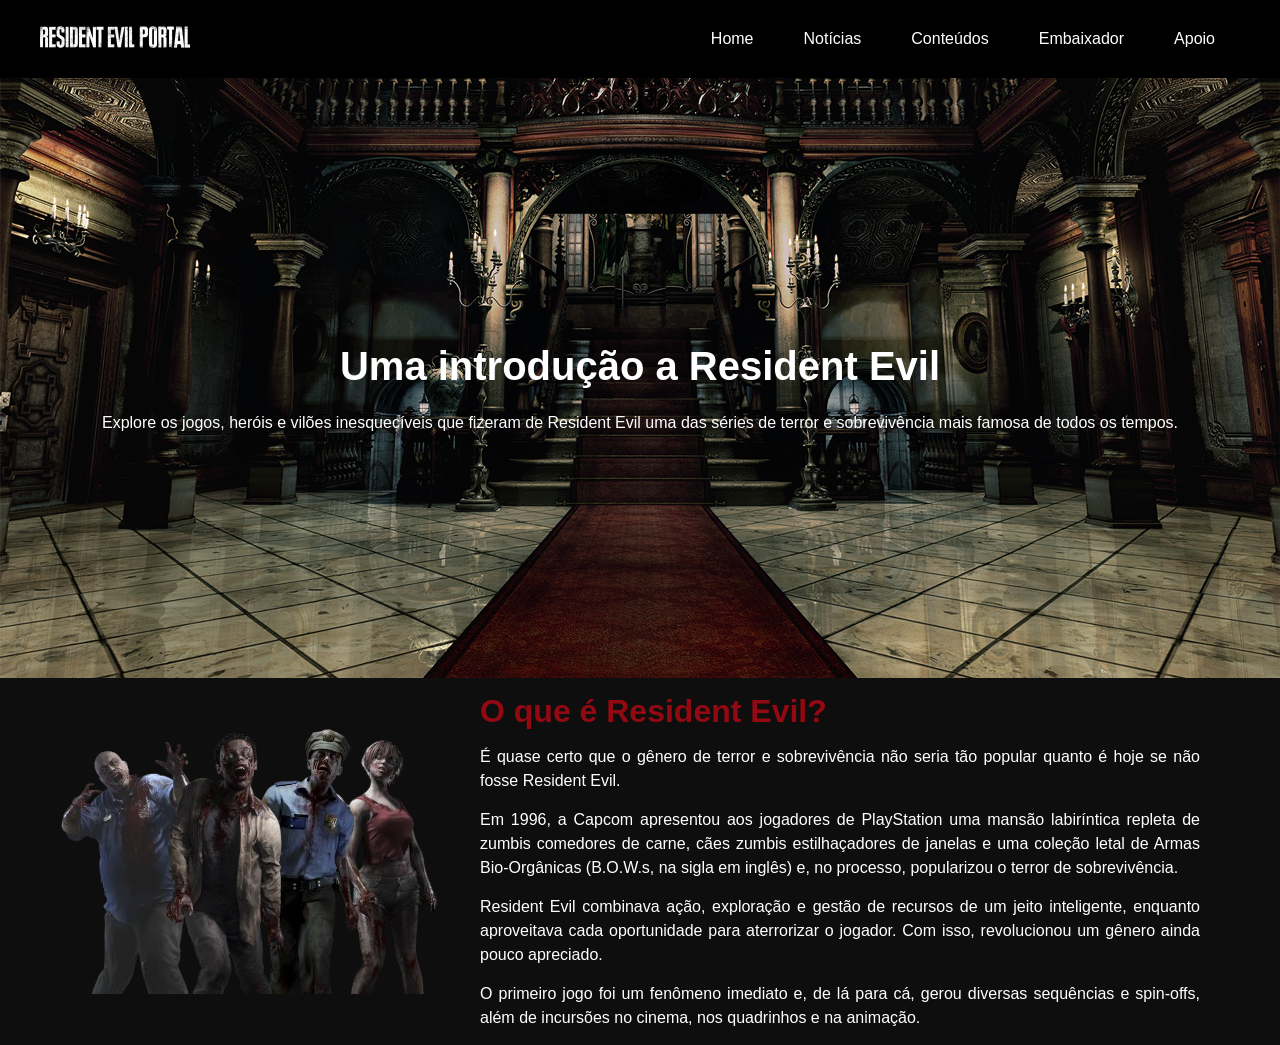
<file: resident-evil-project/index.html>
<!DOCTYPE html>
<html lang="pt-br">
<head>
    <meta charset="UTF-8">
    <meta name="viewport" content="width=device-width, initial-scale=1.0">
    <title>Resident Evil - História</title>

    <!-- CSS -->
    <link rel="stylesheet" href="css/style.css">

    <!-- Font Awsome -->
    <link rel="stylesheet" href="https://cdnjs.cloudflare.com/ajax/libs/font-awesome/6.7.2/css/all.min.css" integrity="sha512-Evv84Mr4kqVGRNSgIGL/F/aIDqQb7xQ2vcrdIwxfjThSH8CSR7PBEakCr51Ck+w+/U6swU2Im1vVX0SVk9ABhg==" crossorigin="anonymous" referrerpolicy="no-referrer" />

    <!-- Favicon -->
    <link rel="shortcut icon" href="img/favicon.jpeg" type="image/x-icon">
</head>
<body>
    <!-- Header -->
    <header id="header">
        <div id="logo">
            <a href="index.html"><img src="img/logo-re.png" alt="Logo"></a>
        </div>
        <nav id="nav">
            <ul id="nav-list">
                <li>
                    <a href="#">Home</a>
                </li>
                <li>
                    <a href="#">Notícias</a>
                </li>
                <li>
                    <a href="#">Conteúdos</a>
                </li>
                <li>
                    <a href="#">Embaixador</a>
                </li>
                <li>
                    <a href="#">Apoio</a>
                </li>
            </ul>
        </nav>
    </header>
    <!-- Header -->

    <!-- Main -->
    <main>
        <!-- Section 1 -->
        <section id="section1">
            <div class="introduction">
                <div class="content">
                    <h1>Uma introdução a Resident Evil</h1>
                    <p>
                        Explore os jogos, heróis e vilões inesquecíveis que fizeram de Resident Evil uma das séries de terror e sobrevivência mais famosa de todos os tempos.
                    </p>
                </div>
            </div>
        </section>
        <!-- Section 1 -->

        <!-- Section 2 -->
        <section id="section2">
            <div class="about-image">
                <img src="img/zombies.png" alt="Zombies">
            </div>
            <div class="about-content">
                <h2>O que é Resident Evil?</h2>

                <p>
                    É quase certo que o gênero de terror e sobrevivência não seria tão popular quanto é hoje se não fosse Resident Evil.
                </p>
                <p>
                    Em 1996, a Capcom apresentou aos jogadores de PlayStation uma mansão labiríntica repleta de zumbis comedores de carne, cães zumbis estilhaçadores de janelas e uma coleção letal de Armas Bio-Orgânicas (B.O.W.s, na sigla em inglês) e, no processo, popularizou o terror de sobrevivência.
                </p>
                <p>
                    Resident Evil combinava ação, exploração e gestão de recursos de um jeito inteligente, enquanto aproveitava cada oportunidade para aterrorizar o jogador. Com isso, revolucionou um gênero ainda pouco apreciado.
                </p>
                <p>
                    O primeiro jogo foi um fenômeno imediato e, de lá para cá, gerou diversas sequências e spin-offs, além de incursões no cinema, nos quadrinhos e na animação.
                </p>
            </div>
        </section>
         <!-- Section 2 -->
    </main>
    
    <script src="">

    </script>
</body>
</html>
</file>
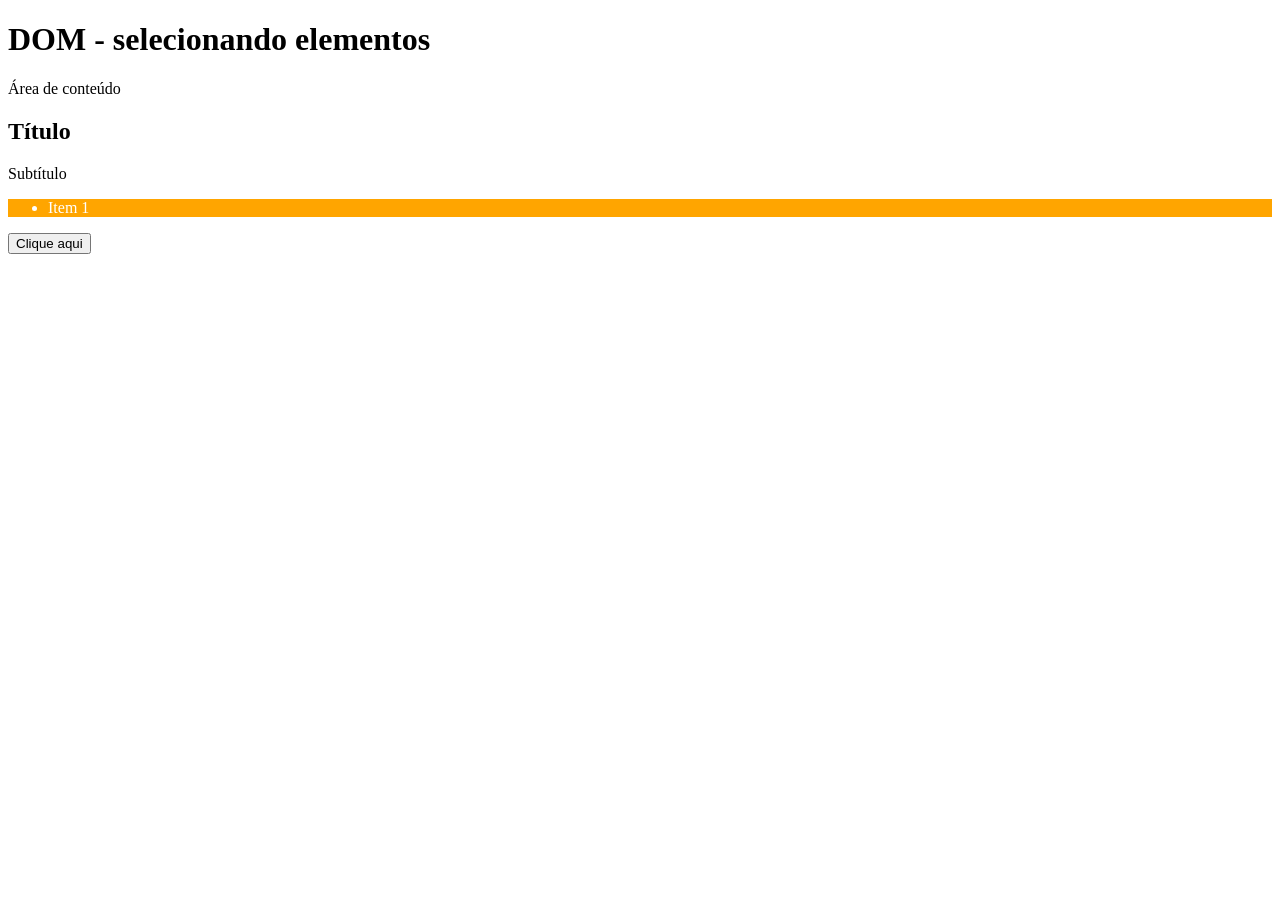
<file: DOM/aula01/index.html>
<!DOCTYPE html>
<html lang="pt-br">
<head>
    <meta charset="UTF-8">
    <meta name="viewport" content="width=device-width, initial-scale=1.0">
    <title>DOM - Aula 01</title>

    <link rel="stylesheet" href="style.css">
</head>
<body>
    <h1>DOM - selecionando elementos</h1>

    <div id="destaque">Área de conteúdo</div>
    <h2 id="vermelho">Título</h2>
    <p>Subtítulo</p>

    <ul class="lista">
        <li class="primeiro">Item 1</li>
    </ul>

    <button onclick="acao()">Clique aqui</button>

    <script src="script.js"></script>
</body>
</html>
</file>
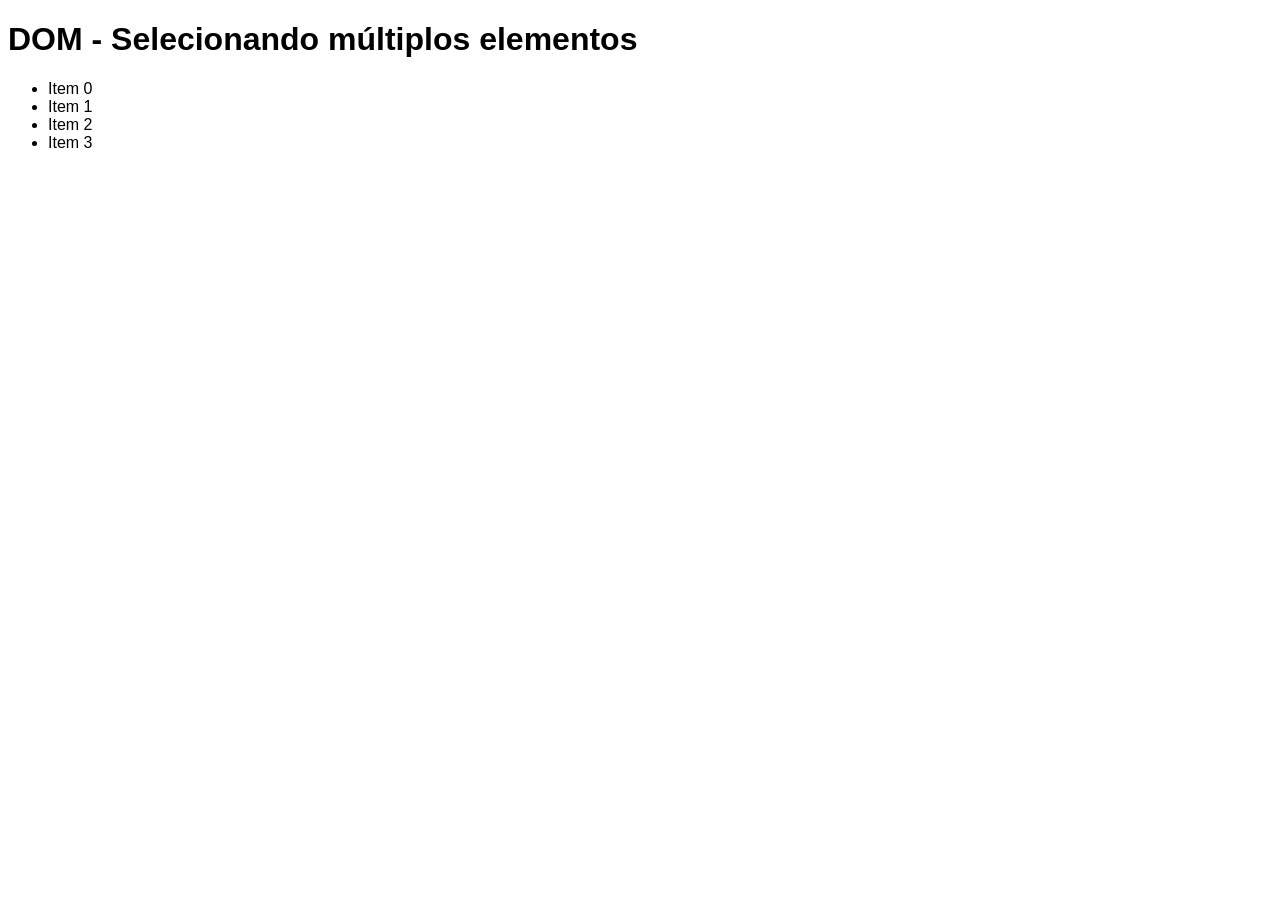
<file: DOM/aula02/index.html>
<!DOCTYPE html>
<html lang="pt-br">
<head>
    <meta charset="UTF-8">
    <meta name="viewport" content="width=device-width, initial-scale=1.0">
    <title>DOM - Aula 02</title>

    <link rel="stylesheet" href="style.css">
</head>
<body>
    <h1>DOM - Selecionando múltiplos elementos</h1>

    <ul class="list">
        <li class="item">Item 1</li>
        <li class="item">Item 2</li>
        <li class="item">Item 3</li>
        <li class="item">Item 4</li>
    </ul>

    <script src="script.js"></script>
</body>
</html>
</file>
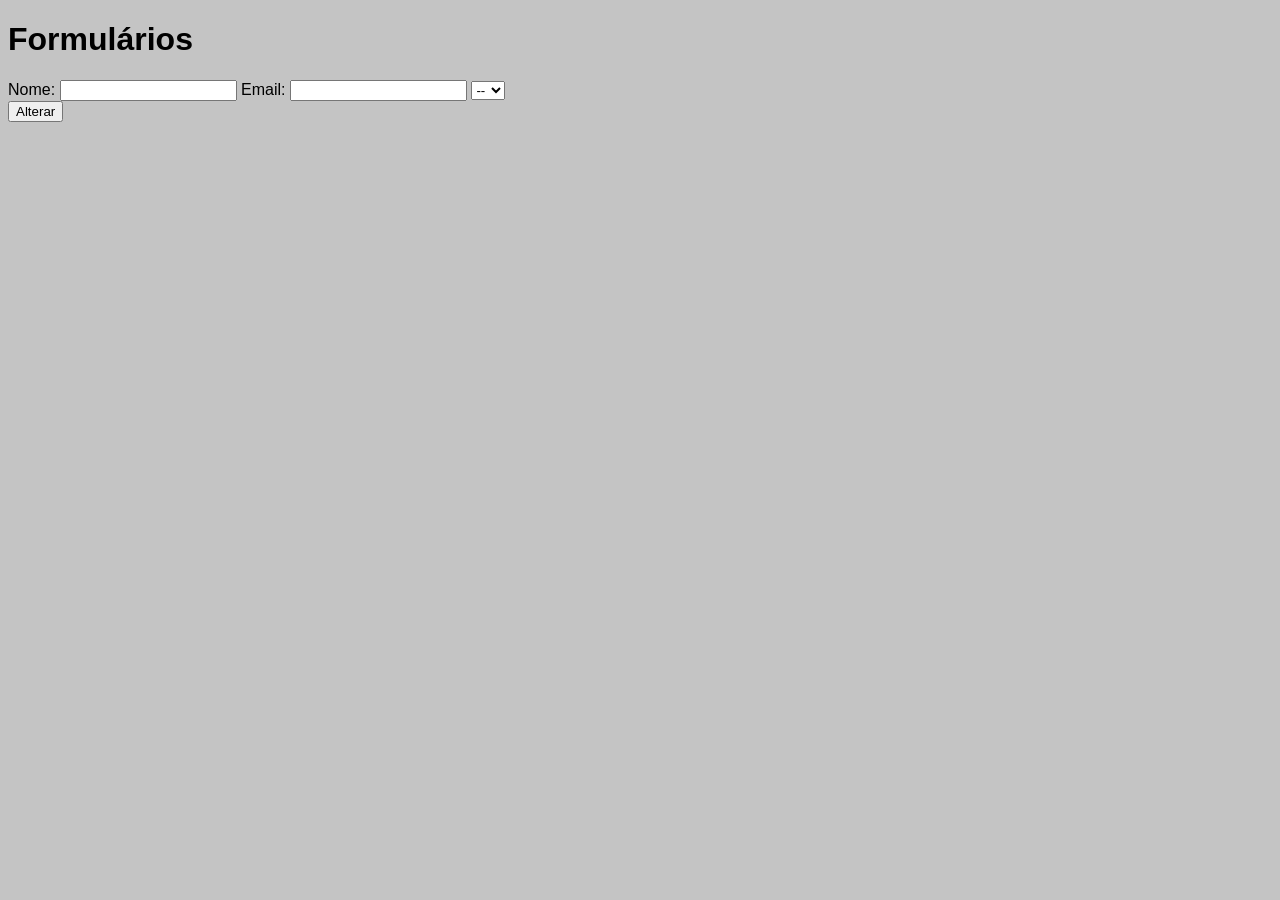
<file: DOM/aula03/index.html>
<!DOCTYPE html>
<html lang="pt-br">
<head>
    <meta charset="UTF-8">
    <meta name="viewport" content="width=device-width, initial-scale=1.0">
    <title>Aula 03</title>

    <link rel="stylesheet" href="style.css">
</head>
<body>
    <h1>Formulários</h1>

    <form name="cadastro">
        Nome: <input type="text" name="nome" id="name">
        Email: <input type="email" name="email">

        <select name="sexo">
            <option>--</option>
            <option value="masculino">M</option>
            <option value="feminino">F</option>
        </select>
    </form>

    <button onclick="acao()">Alterar</button>
   
    <script src="script.js"></script>
</body>
</html>
</file>
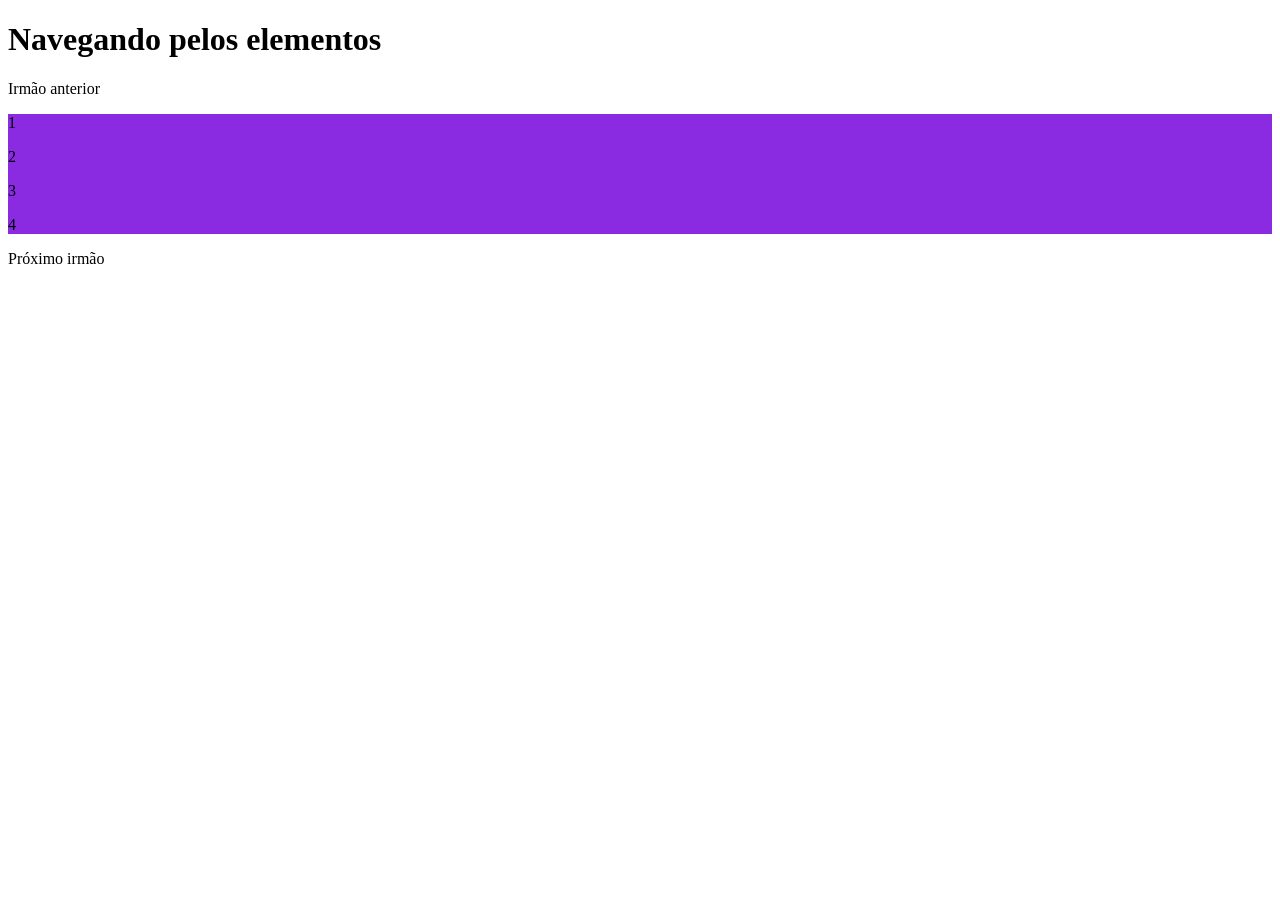
<file: DOM/aula04/index.html>
<!DOCTYPE html>
<html lang="pt-br">
<head>
    <meta charset="UTF-8">
    <meta name="viewport" content="width=device-width, initial-scale=1.0">
    <title>Navegando pelos elementos</title>

    <style>
        #itens{
            background-color: blueviolet;
        }
    </style>
</head>
<body>
    <h1>Navegando pelos elementos</h1>

    <div>Irmão anterior</div>
        <div id="itens">
            <p>1</p>
            <p>2</p>
            <p>3</p>
            <p>4</p>
        </div>
    <div>Próximo irmão</div>

    <script>
        const lista = document.querySelector('#itens');
        //console.log(lista.parentNode);
        //console.log(lista.childNodes[1])
        //console.log(lista.lastChild);
        //console.log(lista.nextSibling);
        //console.log(lista.previousSibling);

        //console.log(lista.children);
        //console.log(lista.firstElementChild);
        //console.log(lista.lastElementChild);

        console.log(lista.nextElementSibling);
        console.log(lista.previousElementSibling);
    </script>
</body>
</html>
</file>
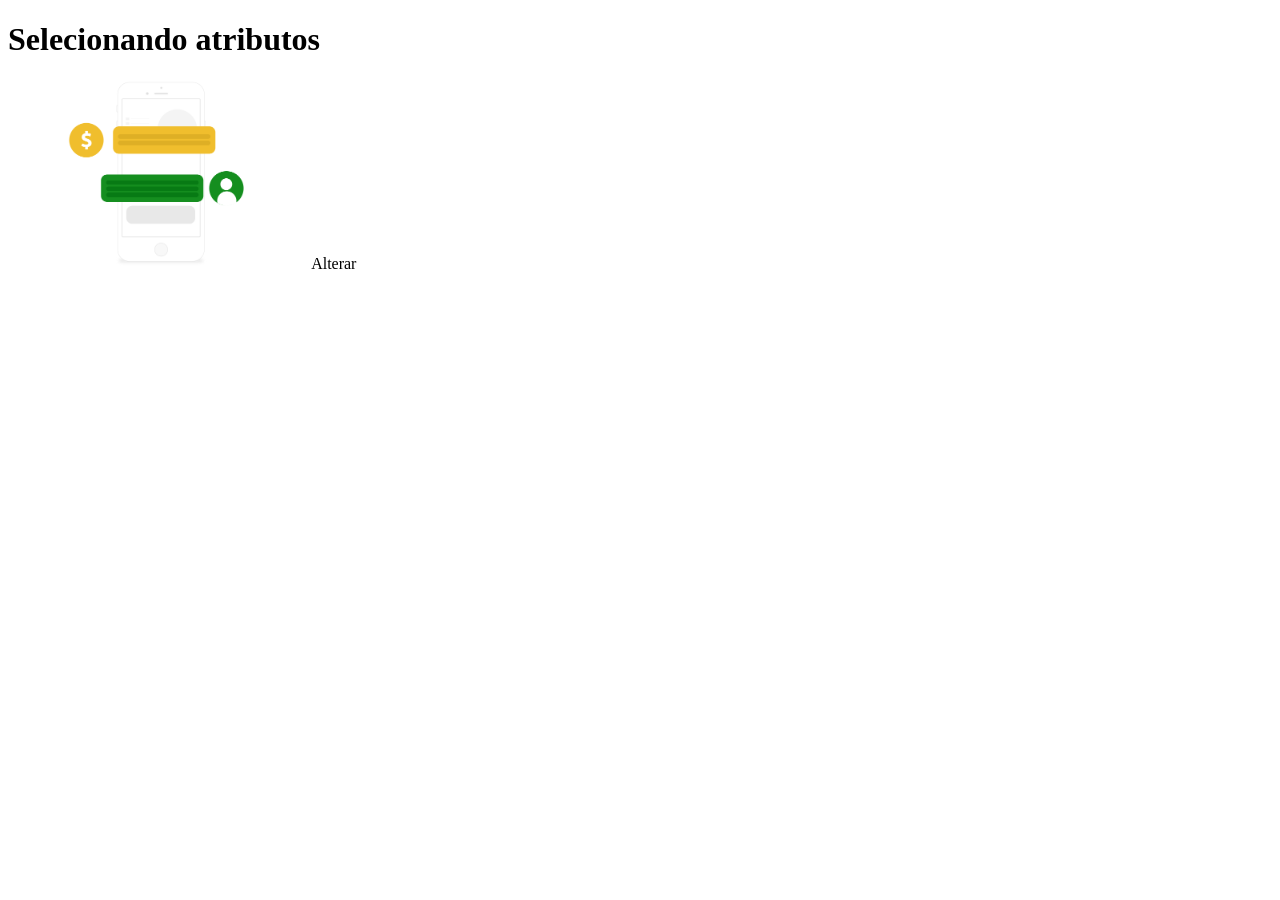
<file: DOM/aula05/index.html>
<!DOCTYPE html>
<html lang="pt-br">
<head>
    <meta charset="UTF-8">
    <meta name="viewport" content="width=device-width, initial-scale=1.0">
    <title>Selecionando atributos</title>

    <style>
        #itens{
            background-color: blueviolet;
        }
    </style>
</head>
<body>
    <h1>Selecionando atributos</h1>

    <img src="img/celular.png" width="300" id="imagem">
    <a id="link" onclick="alterar()">Alterar</a>

    <script>
        function alterar() {
            const img = document.querySelector('#imagem');
            img.src = 'img/grafico.png'
        }
        
    </script>
</body>
</html>
</file>
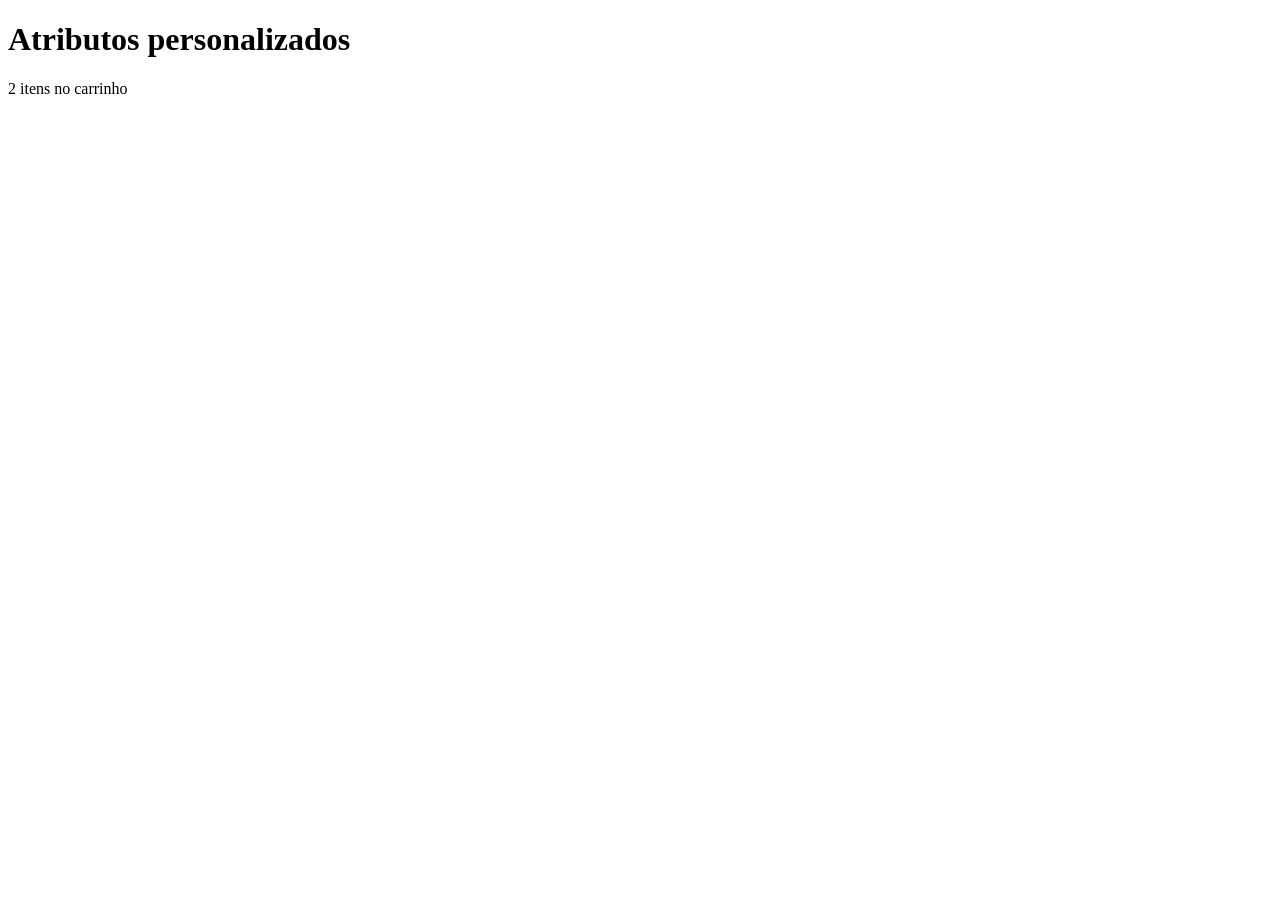
<file: DOM/aula06/index.html>
<!DOCTYPE html>
<html lang="pt-br">
<head>
    <meta charset="UTF-8">
    <meta name="viewport" content="width=device-width, initial-scale=1.0">
    <title>Atributos personalizados</title>
</head>
<body>
    <h1>Atributos personalizados</h1>

    <span id="itens" quantidade="2" data-status="pendente">
        2 itens no carrinho
    </span>

    <script>
        const obj = document.getElementById('itens');
        //console.log(obj.id);
        //obj.setAttribute('quantidade', '7')
        //console.log(obj.getAttribute('quantidade'));

        obj.dataset.status = 'finalizado'
        console.log(obj.dataset.status);
    </script>
</body>
</html>
</file>
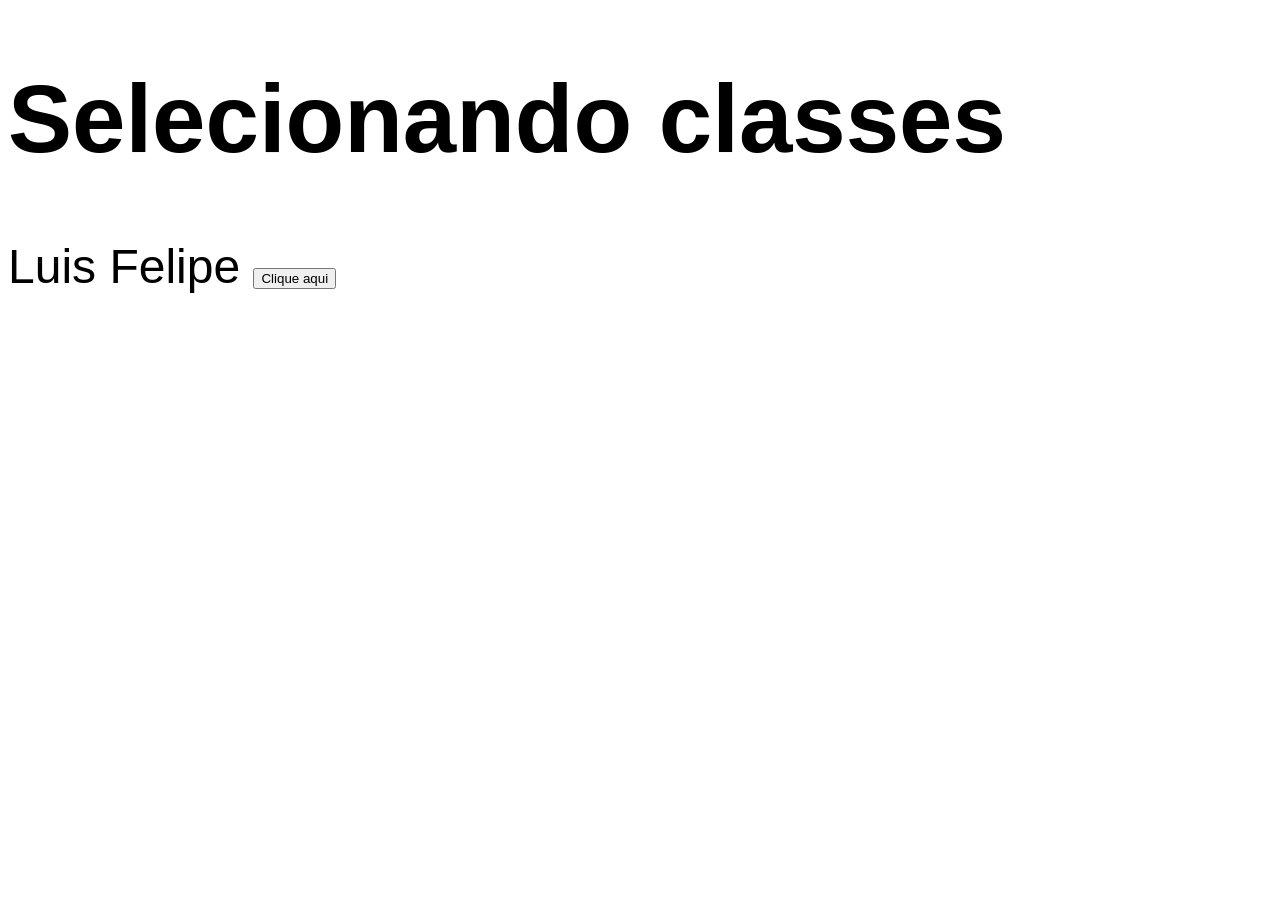
<file: DOM/aula07/index.html>
<!DOCTYPE html>
<html lang="pt-br">
<head>
    <meta charset="UTF-8">
    <meta name="viewport" content="width=device-width, initial-scale=1.0">
    <title>Selecionando classes</title>

    <style>
        body{
            font-family: 'Lucida Sans', 'Lucida Sans Regular', 'Lucida Grande', 'Lucida Sans Unicode', Geneva, Verdana, sans-serif;
            font-size: 3em;
        }

        .red{
            background-color: red;
        }

        .blue{
            background-color: blue;
        }

        .green{
            background-color: green;
        }

        .text{
            color: white;
        }
    </style>
</head>
<body>
    <h1>Selecionando classes</h1>

    <span>Luis Felipe</span>

    <button onclick="exec()">Clique aqui</button>

    <script>
        function exec() {
            const obj = document.querySelector('span');
            const classes = obj.classList;
            classes.add('red', 'text');
            //classes.toggle('red');
        }

    </script>
</body>
</html>
</file>
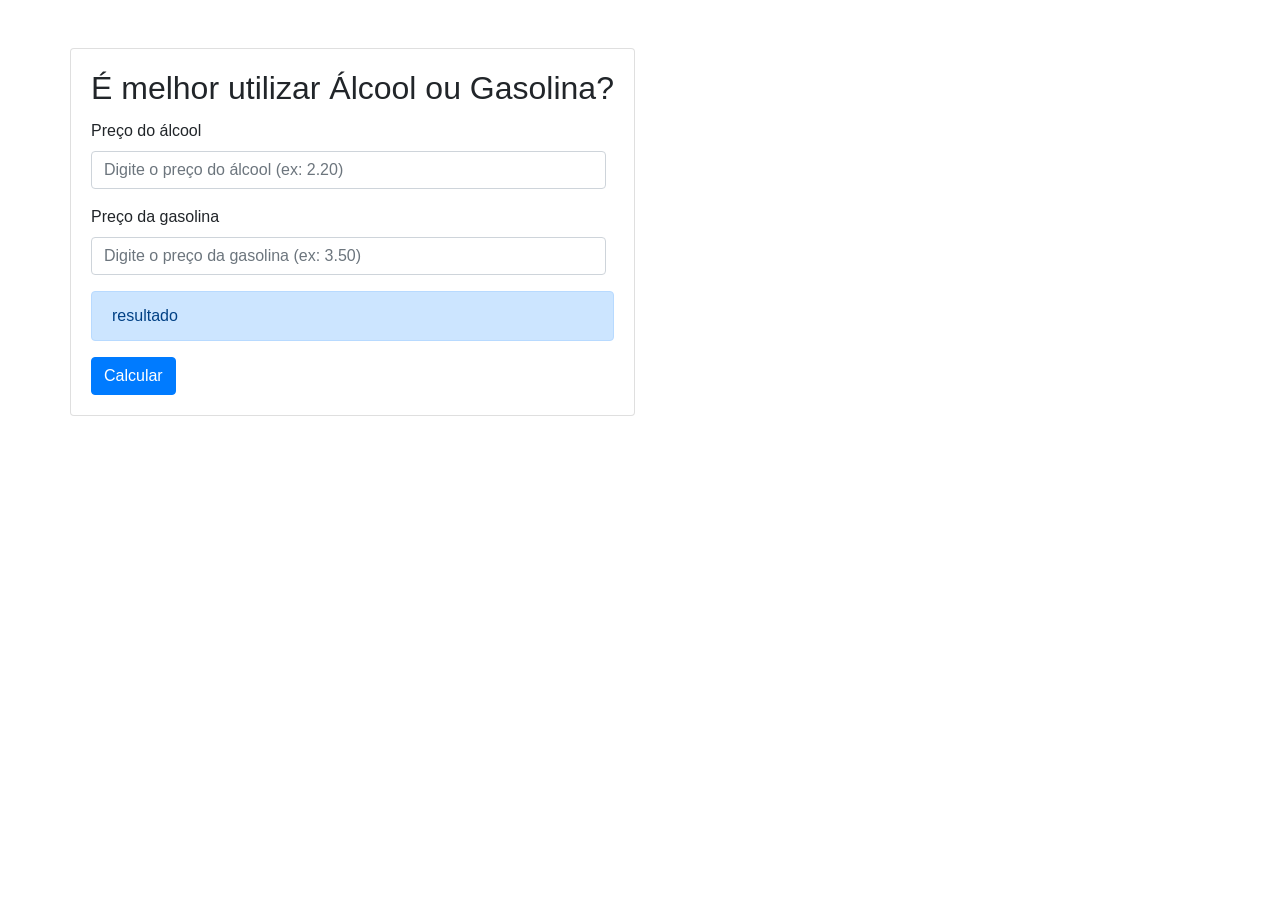
<file: projetos/alcool_gasolina/index.html>
<!DOCTYPE html>
<html lang='pt-br'>

<head>
    <meta charset='UTF-8'>
    <meta http-equiv='X-UA-Compatible' content='IE=edge'>
    <meta name='viewport' content='width=device-width, initial-scale=1.0'>
    <title>Álcool ou Gasolina</title>

    <!-- Bootstrap CSS -->
    <link rel="stylesheet" href="https://stackpath.bootstrapcdn.com/bootstrap/4.5.2/css/bootstrap.min.css">

    <!-- Javascript -->
    <script src="js/script.js"></script>
</head>

<body>

    <div class="container mt-5">
        <div class="row">
            <div class="rol-md-12 d-flex justify-content-center">
                <div class="card">
                    <div class="card-body">
                        <h2 class="card-title">É melhor utilizar Álcool ou Gasolina?</h2>

                        <form>

                            <div class="form-group mr-2">
                                <label for="alcool">Preço do álcool</label>
                                <input type="text" placeholder="Digite o preço do álcool (ex: 2.20)"
                                    class="form-control alcool">
                            </div>

                            <div class="form-group mr-2">
                                <label for="gasolina">Preço da gasolina</label>
                                <input type="text" placeholder="Digite o preço da gasolina (ex: 3.50)"
                                    class="form-control gasolina">
                            </div>

                            <div class="alert alert-primary res">
                                resultado
                            </div>

                            <button type="button" class="btn btn-primary" onclick="calcularMelhorPreco()">Calcular</button>

                        </form>

                    </div>
                </div>
            </div>
        </div>
    </div>

</body>

</html>
</file>
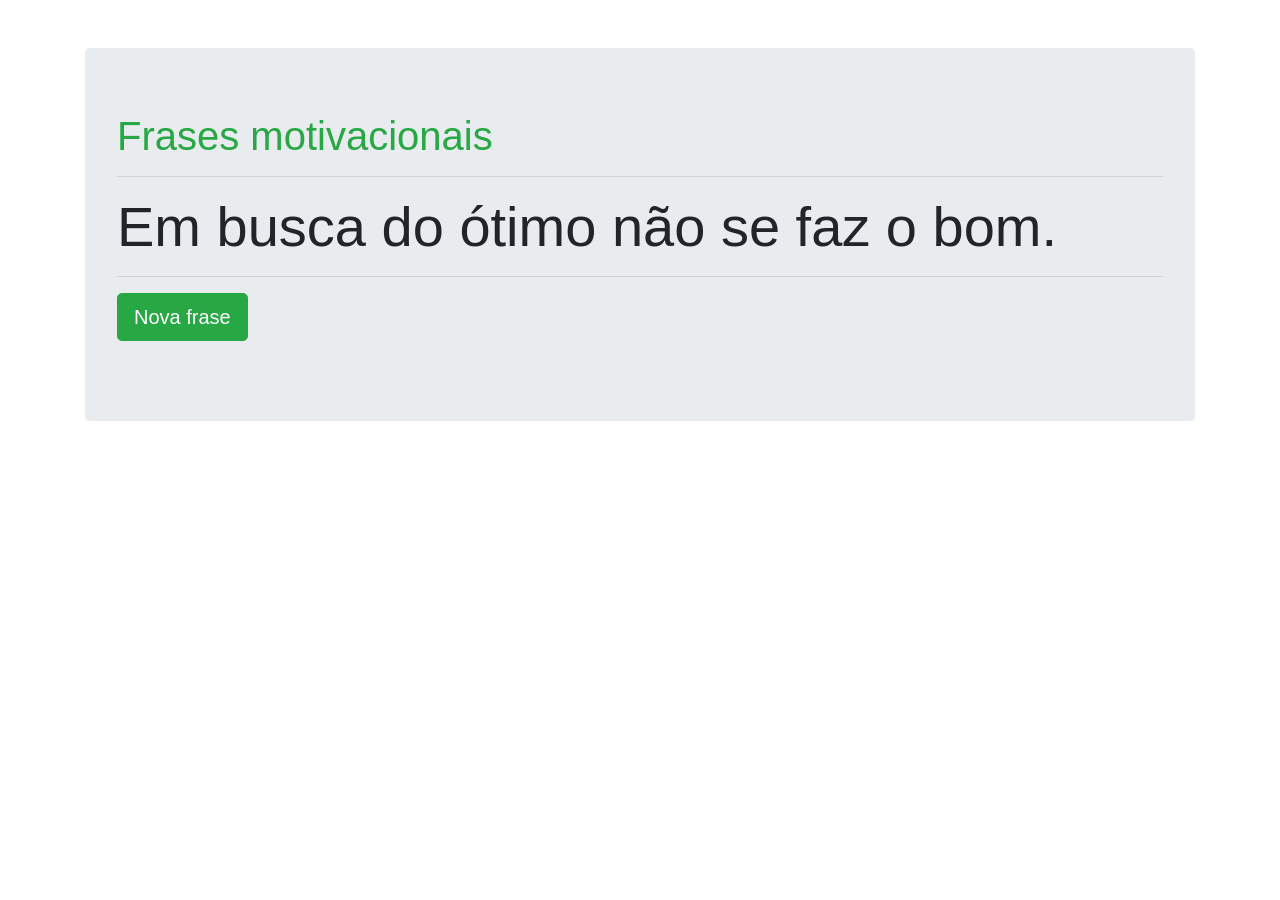
<file: projetos/frases-motivacionais/index.html>
<!DOCTYPE html>
<html lang="pt-br">
  <head>
    <meta charset="utf-8">
    <meta name="viewport" content="width=device-width, initial-scale=1, shrink-to-fit=no">

    <!-- Bootstrap CSS -->
    <link rel="stylesheet" href="https://stackpath.bootstrapcdn.com/bootstrap/4.5.2/css/bootstrap.min.css">

    <!-- Javascript -->
    <script src="js/script.js"></script>

    <title>Frases motivacionais</title>

  </head>

  <body>
    
    <div class="container mt-5">
        <div class="row">
          <div class="col-md-12">

            <div class="jumbotron">
              <h1 class="text-success display-5">Frases motivacionais</h1>
              <hr>

              <h2 class="display-4" id="resultado">
                Em busca do ótimo não se faz o bom.
              </h2>

              <hr>
              <button type="button" class="btn btn-success btn-lg" onclick="gerarFrase()">Nova frase</button>
              </p>
            </div>

          </div>
        </div>
      </div>

  </body>

</html>
</file>
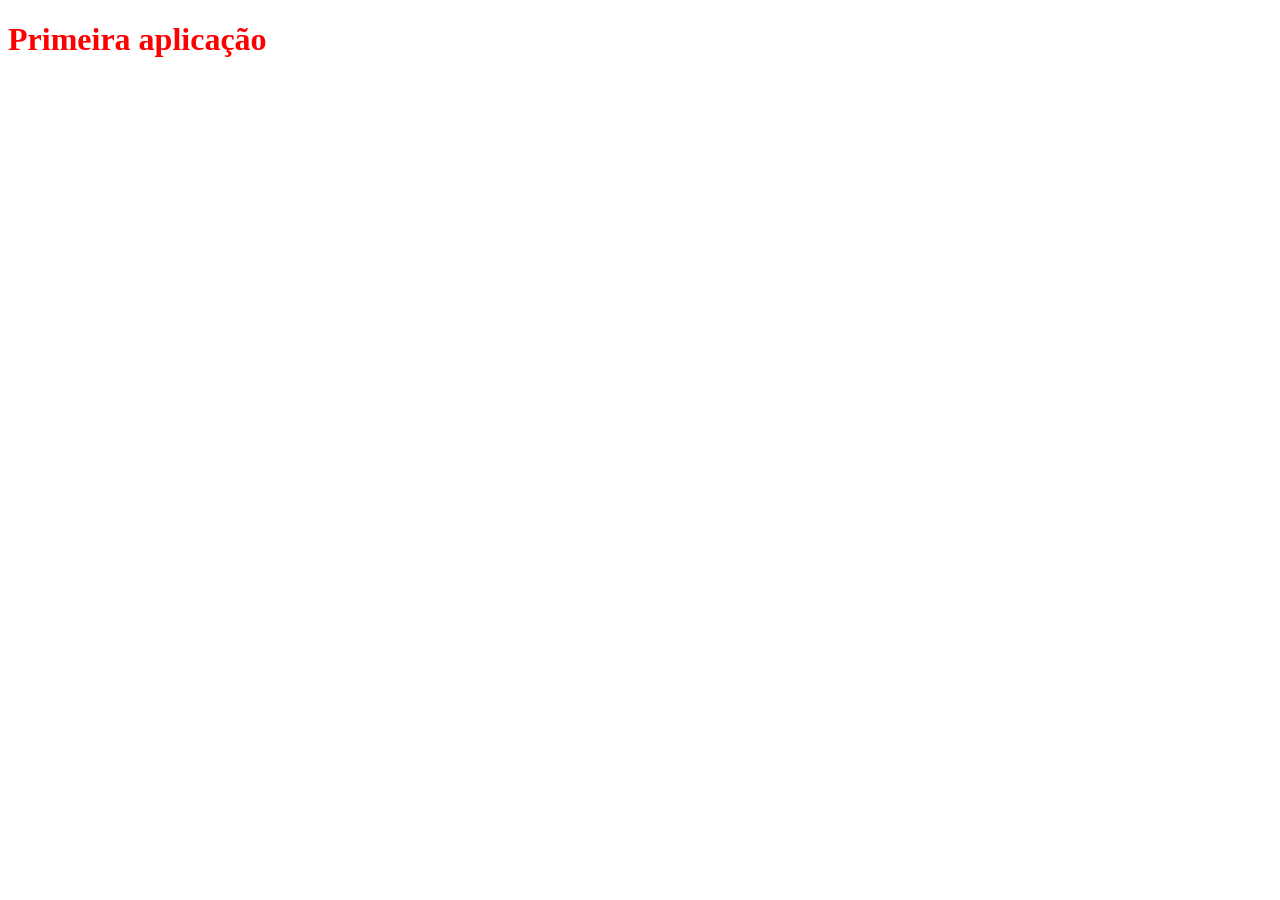
<file: fundamentos/aula01/aula01.html>
<!DOCTYPE html>
<html lang="pt-br">
<head>
    <meta charset="UTF-8">
    <meta name="viewport" content="width=device-width, initial-scale=1.0">
    <title>Aula 01</title>

    <!-- CSS -->
    <link rel="stylesheet" href="style.css">
</head>
<body>
    <h1>Primeira aplicação</h1>

    <!-- js -->
    <script src="script.js"></script>
</body>
</html>
</file>
<file: resident-evil-project/css/style.css>
/* Reset CSS */
* {
    margin: 0;
    padding: 0;
}

/* Colors */
:root {
    --color1: #000;
    --color2: #fff;
    --color3: #930912;
    --color4: #0e0e0e;
}

/* Fonts */
@import url('https://fonts.googleapis.com/css2?family=Open+Sans:ital,wght@0,300..800;1,300..800&display=swap');

/* Titles */
h1, h2, h3, h4, h5, h6 {
    font-family: Arial, Helvetica, sans-serif;
}

/* paragraph */
p {
    font-family: "Open Sans", sans-serif;
}

/* links */
a{
    color: var(--color2);
    text-decoration: none;
    font-family: Arial, Helvetica, sans-serif;
}

/* Header */
#header {
    padding: 20px 40px;
    background-color: var(--color1);
    display: flex;
    justify-content: space-between;
    align-items: center;
}

/* Nav */
#nav > #nav-list {
    display: flex;
    justify-content: space-between;
    align-items: center;
    list-style: none;
    cursor: pointer;
}
#nav > #nav-list li {
    margin: 0 15px;
    border-radius: 10px;
    padding: 10px;
    color: var(--color2);
    transition: all 500ms ease-in-out;
}
#nav > #nav-list li:hover{
    background-color: var(--color3);
    text-decoration: underline;
}

section {
    background-color: var(--color4);
}

/* Section 1 */
#section1 {
    display: flex;
    justify-content: center; 
    align-items: center;
    height: 80vh;
    background-color: var(--color4);
    text-align: center;
    padding: 50px 20px;
    background-image: url(../img/resident-evil-background.jpg);
    background-position: center;
    background-repeat: no-repeat;
    background-size: cover;
    height: 500px;
}
#section1 > .introduction{
    margin: 0 15px;
}
.introduction > .content > h1 {
    font-size: 2.5em;
}
.introduction > .content > h1, p {
    color: var(--color2);
    margin-top: 15px;
    line-height: 1.5;
}

/* Section 2 */
#section2 {
    display: flex;
    justify-content: center;
    align-items: center;
    padding: 15px 60px;
}
#section2 > .about-content {
    margin: 0 20px;
}
.about-content > h2{
    font-size: 2em;
    color: var(--color3);
}
.about-content > p{
    text-align: justify;
}
</file>
<file: DOM/aula01/style.css>
.lista {
    background-color: orange;
    color: white;
}
</file>
<file: DOM/aula02/style.css>
body {
    font-family: 'Trebuchet MS', 'Lucida Sans Unicode', 'Lucida Grande', 'Lucida Sans', Arial, sans-serif;
}
</file>
<file: DOM/aula03/style.css>
body {
    font-family: 'Lucida Sans', 'Lucida Sans Regular', 'Lucida Grande', 'Lucida Sans Unicode', Geneva, Verdana, sans-serif;
    background-color: #c4c4c4;
}
</file>
<file: fundamentos/aula01/style.css>
h1 {
    color: red;
}
</file>
